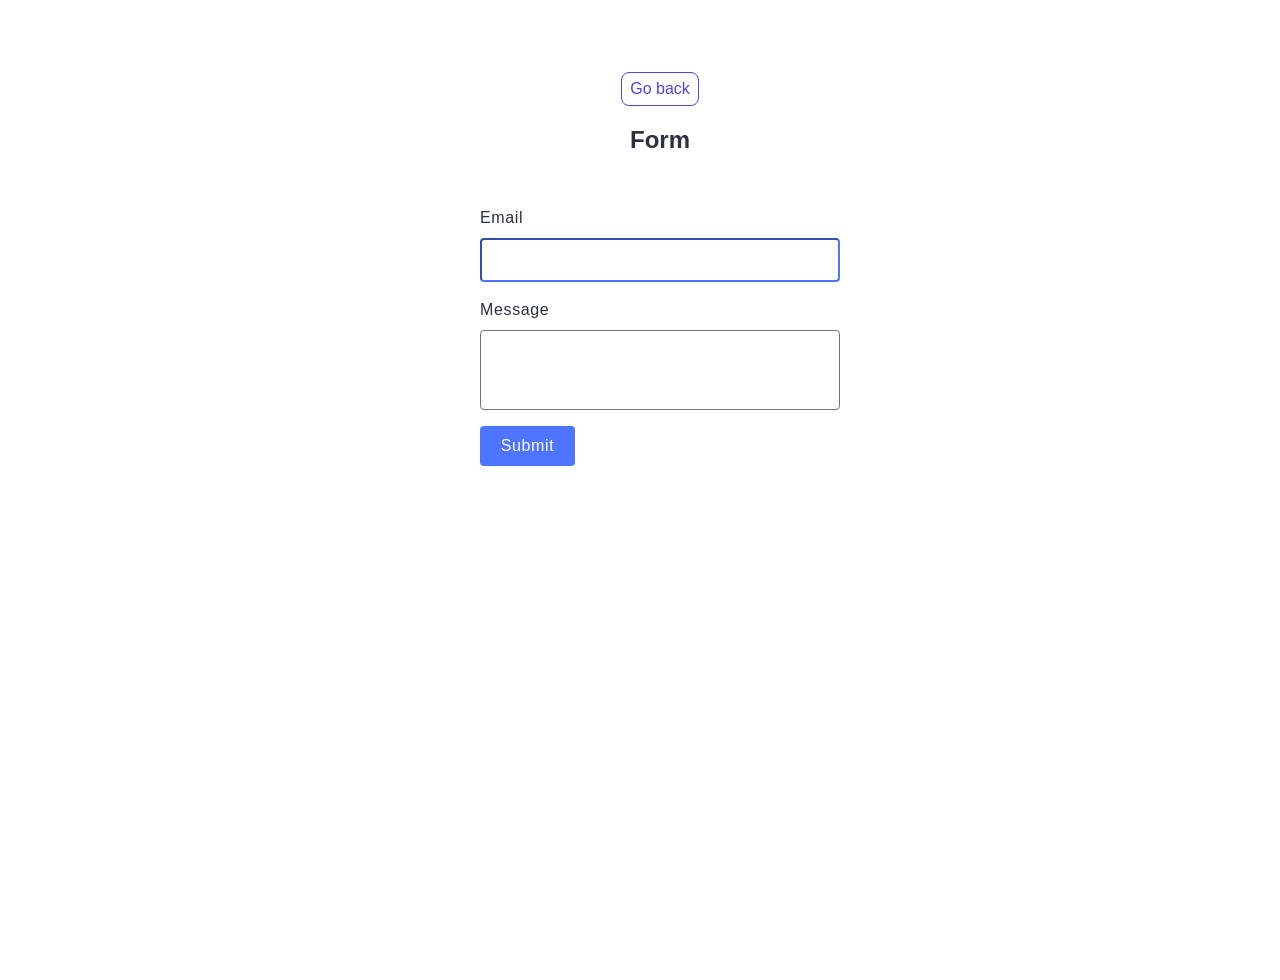
<file: src/2-form.html>
<!doctype html>
<html lang="en">
  <head>
    <meta charset="UTF-8" />
    <meta http-equiv="X-UA-Compatible" content="IE=edge" />
    <meta name="viewport" content="width=device-width, initial-scale=1.0" />
    <title>Form</title>
    <link rel="stylesheet" href="./css/styles.css" />
  </head>
  <body>
    <main>
      <div class="container form-page-container">
        <a class="back-link" href="./index.html">Go back</a>

        <h1 class="main-title">Form</h1>

        <form class="feedback-form" autocomplete="off">
          <label>
            Email
            <input type="email" name="email" autofocus />
          </label>
          <label>
            Message
            <textarea name="message" rows="8"></textarea>
          </label>
          <button type="submit">Submit</button>
        </form>
      </div>
    </main>
    <script type="module" src="./js/2-form.js"></script>
  </body>
</html>
</file>
<file: src/css/styles.css>
/**
  |============================
  | include css partials with
  | default @import url()
  |============================
*/
/* Common styles */
@import url('./reset.css');
@import url('./base.css');
@import url('./container.css');
@import url('./animations.css');

/* Sections style */
@import url('./header.css');
@import url('./vite-promo.css');
@import url('./badges.css');
@import url('./back-link.css');
@import url('./footer.css');

/*Styles for Gallery */
.gallery {
  display: flex;
  flex-wrap: wrap;
  gap: 24px;
  list-style: none;
  padding: 0;
  margin: 0;
  justify-content: center;
}

.gallery-item {
  width: calc((100% - 48px) / 3);
  box-sizing: border-box;
}

.gallery-image {
  width: 100%;
  height: 240px;
  object-fit: cover;
  transition: transform 0.3s ease;
  display: block;
}

.gallery-image:hover {
  transform: scale(1.03);
  cursor: zoom-in;
}

/* Styles for Feedback Form */
body {
  font-family: 'Montserrat', sans-serif;
  background-color: #ffffff;
  color: #2e2f42;
  margin: 0;
  padding: 40px 20px;
}

.container.form-page-container {
  max-width: 408px;
  margin: 0 auto;
}

.back-link {
  display: inline-block;
  margin-bottom: 16px;
  color: #4e44e3;
  text-decoration: none;
  font-weight: 500;
}

.main-title {
  font-size: 24px;
  font-weight: 600;
  margin-bottom: 24px;
}

.feedback-form {
  width: 408px;
  box-sizing: border-box;
  text-align: left;
  display: flex;
  flex-direction: column;
  gap: 16px;
  background: #ffffff;
  padding: 24px;
  border-radius: 8px;
}

.feedback-form label {
  display: flex;
  flex-direction: column;
  gap: 8px;
  font-size: 16px;
  line-height: 1.5;
  letter-spacing: 0.04em;
  color: #2e2f42;
}

.feedback-form input,
.feedback-form textarea {
  width: 100%;
  box-sizing: border-box;
  border-radius: 4px;
  padding: 8px 16px;
  font-size: 16px;
  line-height: 1.5;
  outline: transparent;
  transition: border-color 250ms cubic-bezier(0.4, 0, 0.2, 1);
}

.feedback-form input:focus,
.feedback-form textarea:focus {
  border-color: #4e75ff;
}

.feedback-form textarea {
  resize: none;
  height: 80px;
}

.feedback-form button[type='submit'] {
  align-self: flex-start;
  width: 95px;
  height: 40px;
  padding: 0;
  background-color: #4e75ff;
  color: #ffffff;
  border: none;
  border-radius: 4px;
  font-size: 16px;
  font-weight: 500;
  line-height: 1.5;
  letter-spacing: 0.04em;
  cursor: pointer;
  transition: background-color 250ms cubic-bezier(0.4, 0, 0.2, 1);
}

.feedback-form button[type='submit']:hover {
  background-color: #6c8cff;
}
</file>
